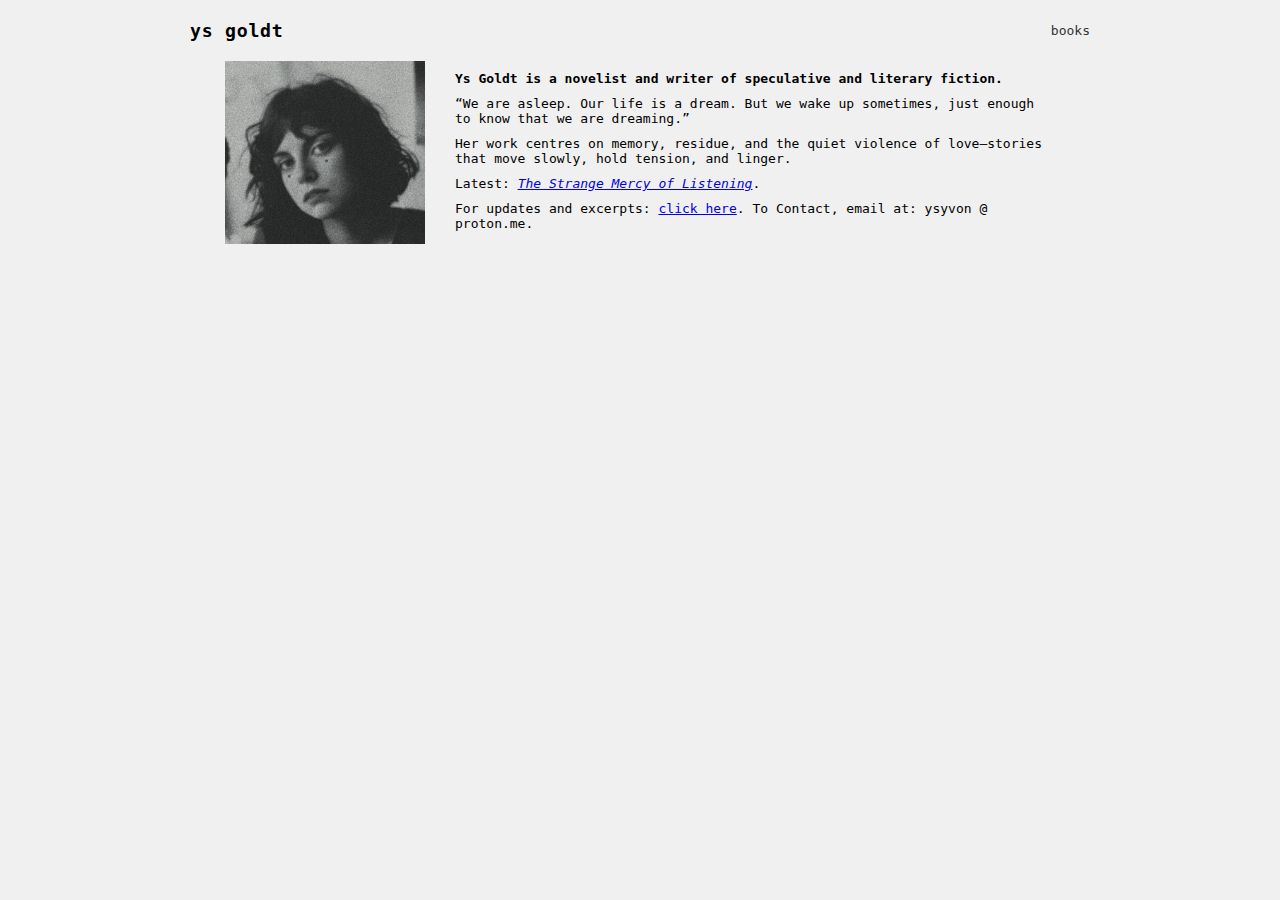
<file: index.html>
<!DOCTYPE html>
<html lang="en">
<head>
  <meta charset="UTF-8" />
  <meta name="viewport" content="width=device-width, initial-scale=1.0" />

  <title>Ys Goldt – novelist & writer</title>
  <meta name="description" content="Official site of Ys Goldt, novelist and writer. Author of The Strange Mercy of Listening." />

  <style>
    body {
      font-family: monospace;
      margin: 0;
      padding: 20px;
      background-color: #f0f0f0;
      display: flex;
      flex-direction: column;
      align-items: center;
    }

    .site-header {
      width: 100%;
      max-width: 900px;
      display: flex;
      justify-content: space-between;
      align-items: center;
      margin-bottom: 20px;
    }

    .site-title {
      font-size: 1.4em;
      letter-spacing: 0.04em;
      margin: 0;
    }

    .nav-links a {
      margin-left: 15px;
      text-decoration: none;
      color: #333;
    }

    .nav-links a:hover {
      text-decoration: underline;
    }

    .intro-wrapper {
      display: flex;
      flex-wrap: wrap;
      align-items: flex-start;
      justify-content: center;
      gap: 30px;
      width: 100%;
      max-width: 900px;
      margin-bottom: 40px;
    }

    .intro-image {
      max-width: 200px;
      flex: 0 0 auto;
    }

    .intro-image img {
      width: 100%;
      height: auto;
    }

    .intro-text {
      max-width: 600px;
    }

    .intro-text p {
      margin: 10px 0;
    }

    hr {
      display: block;
      width: 100%;
      max-width: 600px;
      height: 1px;
      border: none;
      background-color: #666;
      margin: 40px auto;
    }

    @media (max-width: 600px) {
      .site-header {
        flex-direction: column;
        align-items: flex-start;
        gap: 5px;
      }

      .intro-wrapper {
        flex-direction: column;
        align-items: center;
      }

      .intro-text {
        max-width: 100%;
        padding: 0 10px;
      }
    }
  </style>

  <!-- Author-first structured data -->
  <script type="application/ld+json">
  {
    "@context": "https://schema.org",
    "@type": "Person",
    "@id": "https://ysyvon.github.io/website/#ys-goldt",
    "name": "Ys Goldt",
    "url": "https://ysyvon.github.io/website/",
    "image": "https://ysyvon.github.io/website/ysgoldt.png",
    "jobTitle": ["Novelist", "Writer", "Author"],
    "sameAs": [
      "https://www.amazon.com/stores/Ys-Goldt/author/B0FPG632CS",
      "https://www.instagram.com/ysgoldtwrites/"
    ]
  }
  </script>

  <!-- Work/Book entity (optional but helpful) -->
  <script type="application/ld+json">
  {
    "@context": "https://schema.org",
    "@type": "Book",
    "name": "The Strange Mercy of Listening",
    "author": {
      "@type": "Person",
      "@id": "https://ysyvon.github.io/website/#ys-goldt"
    },
    "url": "https://www.amazon.com/stores/Ys-Goldt/author/B0FPG632CS",
    "sameAs": "https://www.amazon.com/dp/REPLACE_WITH_YOUR_ASIN_OR_BOOK_URL"
  }
  </script>

</head>
<body>

  <header class="site-header">
    <h1 class="site-title">ys goldt</h1>
    <nav class="nav-links">
      <a href="https://linktr.ee/ysgoldt">books</a>
    </nav>
  </header>

  <div class="intro-wrapper">
    <div class="intro-image">
      <img src="ysgoldt.png" alt="Ys Goldt portrait">
    </div>

    <div class="intro-text">
      <p><strong>Ys Goldt is a novelist and writer of speculative and literary fiction.</strong></p>

      <p>“We are asleep. Our life is a dream. But we wake up sometimes, just enough to know that we are dreaming.”</p>

      <p>Her work centres on memory, residue, and the quiet violence of love—stories that move slowly, hold tension, and linger.</p>

      <p>Latest: <em><a href="https://www.amazon.com/stores/Ys-Goldt/author/B0FPG632CS">The Strange Mercy of Listening</a></em>.</p>

      <p>For updates and excerpts: <a href="https://linktr.ee/ysgoldt">click here</a>. To Contact, email at: ysyvon @ proton.me.</p>
    </div>
  </div>

</body>
</html>
</file>
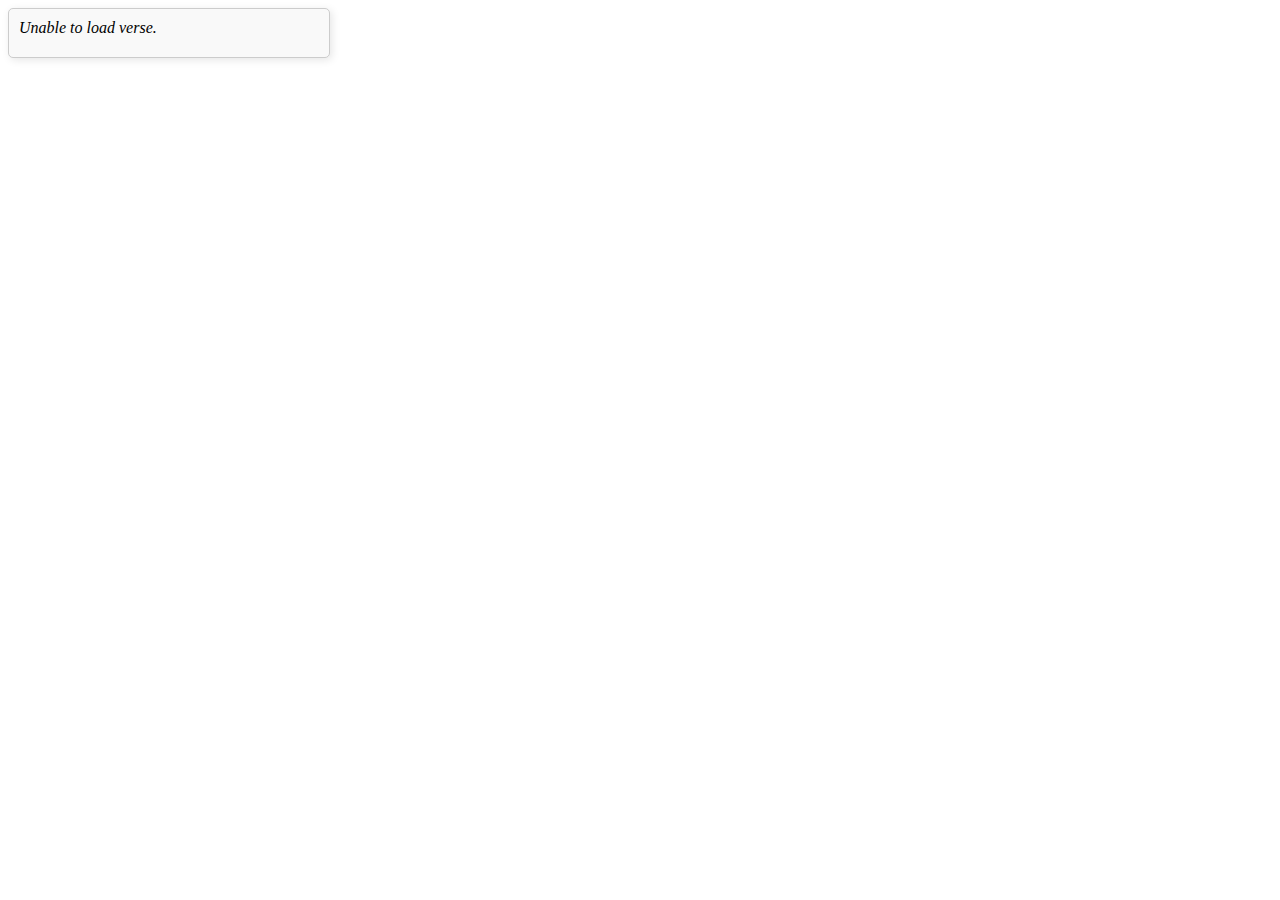
<file: bible.html>
<!DOCTYPE html>
<html lang="en">
<head>
  <meta charset="UTF-8">
  <meta name="viewport" content="width=device-width, initial-scale=1.0">
  <title>Bible Verse Widget</title>
  <style>
    #bible-widget {
      font-family: 'Georgia', serif;
      font-style: italic;
      background-color: #f9f9f9;
      border: 1px solid #ccc;
      border-radius: 5px;
      padding: 10px;
      width: 300px;
      box-shadow: 2px 2px 8px rgba(0, 0, 0, 0.1);
    }
    #reference {
      text-align: right;
      font-weight: bold;
      margin-top: 10px;
    }
  </style>
</head>
<body>
  <div id="bible-widget">
    <div id="verse">Loading...</div>
    <div id="reference"></div>
  </div>

  <script>
    // Replace with your API key
    const API_KEY = "76c644dd784f85ce960f161aa00f7ddb";

    // Replace with your API endpoint
    const API_URL = "https://api.bible/v1/verses/random?translation=KJV";

    async function fetchBibleVerse() {
      try {
        const response = await fetch(API_URL, {
          headers: {
            "Authorization": `Bearer ${API_KEY}`
          }
        });

        if (!response.ok) {
          throw new Error(`Error: ${response.status}`);
        }

        const data = await response.json();

        // Update the widget with the fetched verse
        document.getElementById('verse').textContent = data.text;
        document.getElementById('reference').textContent = `${data.book} ${data.chapter}:${data.verse}`;
      } catch (error) {
        console.error("Error fetching Bible verse:", error);
        document.getElementById('verse').textContent = "Unable to load verse.";
      }
    }

    // Call the function to fetch a verse on page load
    fetchBibleVerse();
  </script>
</body>
</html>
</file>
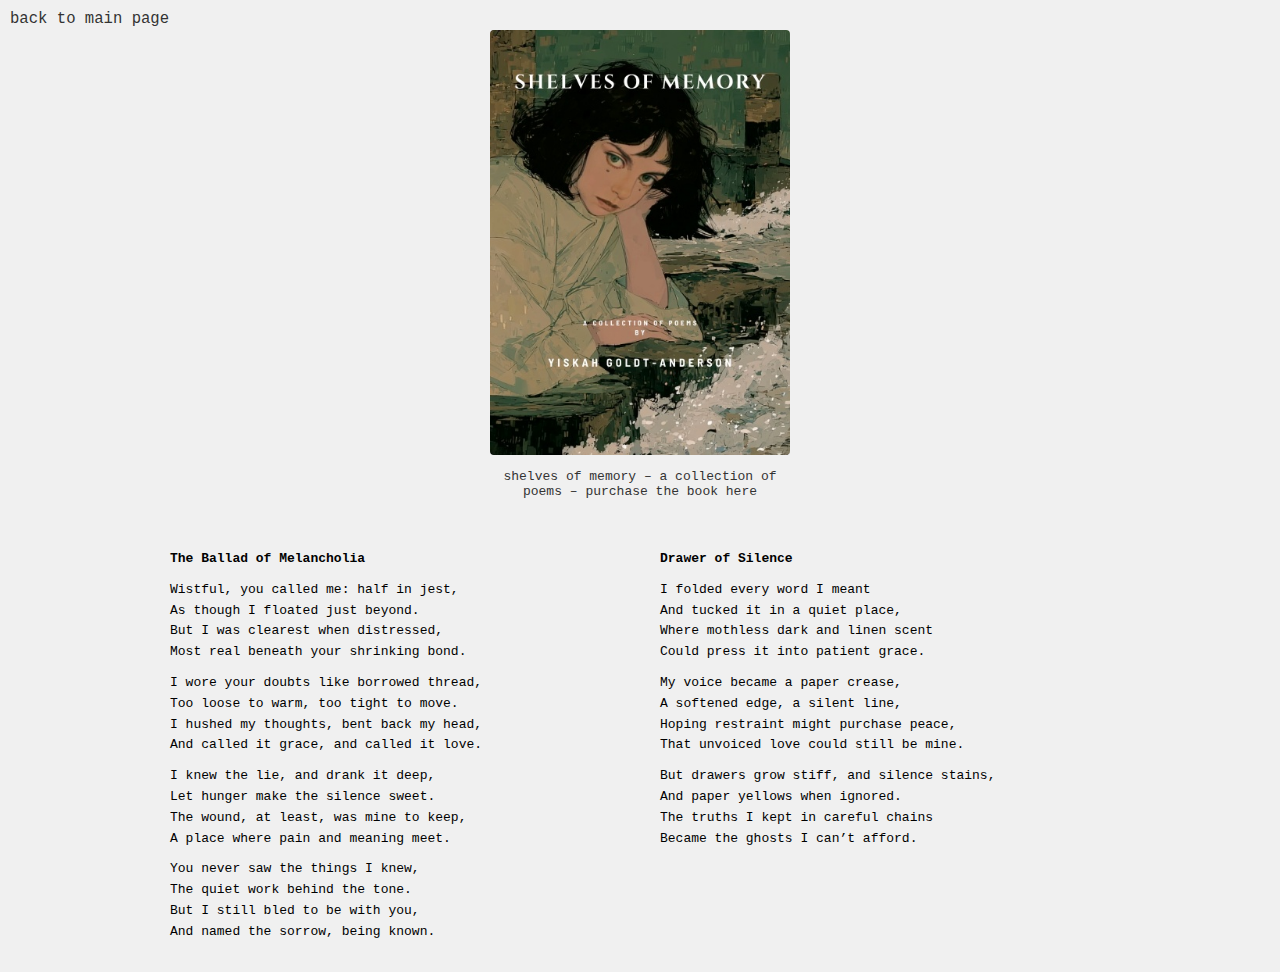
<file: poetry.html>
<!DOCTYPE html>
<html lang="en">
<head>
    <meta charset="UTF-8">
    <meta name="viewport" content="width=device-width, initial-scale=1.0">
    <title>ys - poetry</title>
    <style>
        body {
            font-family: monospace;
            margin: 0;
            padding: 20px;
            background-color: #f0f0f0;
            display: flex;
            flex-direction: column;
            align-items: center;
        }

        .home-link {
            position: absolute;
            top: 10px;
            left: 10px;
            font-size: 1.2em;
            text-decoration: none;
            color: #333;
        }

        .book-section {
            max-width: 300px;
            text-align: center;
            margin-bottom: 40px;
        }

        .book-section img {
            width: 100%;
            height: auto;
            border-radius: 4px;
        }

        .book-section a {
            display: block;
            margin-top: 10px;
            text-decoration: none;
            color: #333;
        }

        .poems-container {
            display: flex;
            flex-wrap: wrap;
            justify-content: center;
            gap: 40px;
            width: 100%;
            max-width: 1000px;
        }

        .poem {
            flex: 1;
            max-width: 450px;
        }

        .poem p {
            margin: 10px 0;
            line-height: 1.6;
        }

        @media (max-width: 700px) {
            .poems-container {
                flex-direction: column;
                align-items: center;
            }

            .poem {
                max-width: 100%;
            }
        }
    </style>
</head>
<body>

    <a href="index.html" class="home-link">back to main page</a>

    <div class="book-section">
        <a href="https://www.lulu.com/shop/yiskah-goldt-anderson/shelves-of-memory/paperback/product-nv994yv.html?page=1&pageSize=4">
            <img src="shelvesofmemory.jpg" alt="shelves of memory - a poetry collection">
        </a>
        <a href="https://www.lulu.com/shop/yiskah-goldt-anderson/shelves-of-memory/paperback/product-nv994yv.html?page=1&pageSize=4">
            shelves of memory – a collection of poems – purchase the book here
        </a>
    </div>

    <div class="poems-container">
        <div class="poem">
            <p><strong>The Ballad of Melancholia</strong></p>

            <p>
            Wistful, you called me: half in jest,<br>
            As though I floated just beyond.<br>
            But I was clearest when distressed,<br>
            Most real beneath your shrinking bond.
            </p>

            <p>
            I wore your doubts like borrowed thread,<br>
            Too loose to warm, too tight to move.<br>
            I hushed my thoughts, bent back my head,<br>
            And called it grace, and called it love.
            </p>

            <p>
            I knew the lie, and drank it deep,<br>
            Let hunger make the silence sweet.<br>
            The wound, at least, was mine to keep,<br>
            A place where pain and meaning meet.
            </p>

            <p>
            You never saw the things I knew,<br>
            The quiet work behind the tone.<br>
            But I still bled to be with you,<br>
            And named the sorrow, being known.
            </p>
        </div>

        <div class="poem">
            <p><strong>Drawer of Silence</strong></p>

            <p>
            I folded every word I meant<br>
            And tucked it in a quiet place,<br>
            Where mothless dark and linen scent<br>
            Could press it into patient grace.
            </p>

            <p>
            My voice became a paper crease,<br>
            A softened edge, a silent line,<br>
            Hoping restraint might purchase peace,<br>
            That unvoiced love could still be mine.
            </p>

            <p>
            But drawers grow stiff, and silence stains,<br>
            And paper yellows when ignored.<br>
            The truths I kept in careful chains<br>
            Became the ghosts I can’t afford.
            </p>
        </div>
    </div>

    <script>
        document.addEventListener('contextmenu', event => {
            event.preventDefault();
        });
    </script>

</body>
</html>
</file>
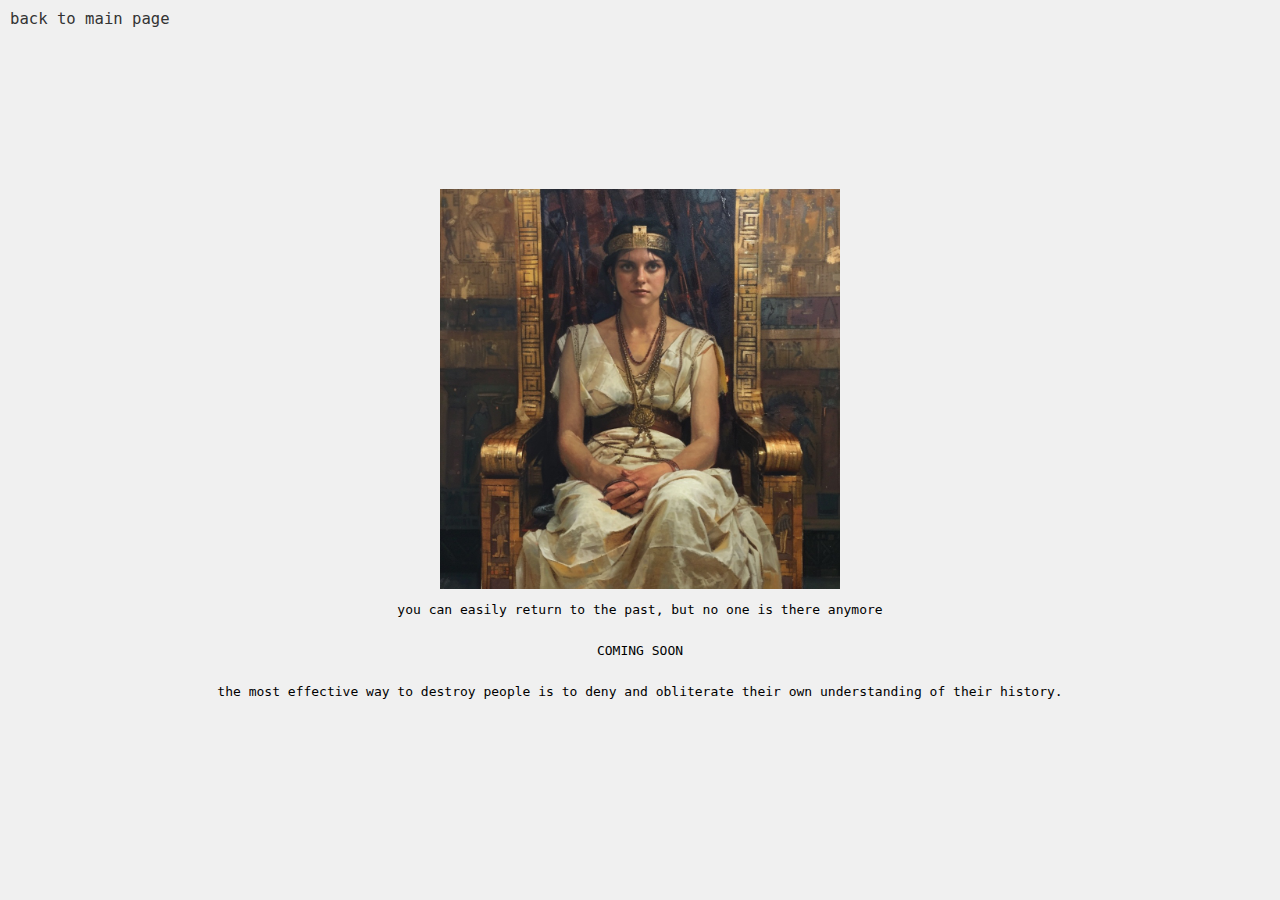
<file: thepast.html>
<!DOCTYPE html>
<html lang="en">
<head>
    <meta charset="UTF-8">
    <meta name="viewport" content="width=device-width, initial-scale=1.0">
    <title>you can easily return to the past, but no one is there anymore</title>
    <style>
        body {
            font-family: monospace;
            margin: 0;
            padding: 0;
            display: flex;
            flex-direction: column;
            align-items: center;
            justify-content: center;
            height: 100vh;
            background-color: #f0f0f0;
        }
        .home-link {
            position: absolute;
            top: 10px;
            left: 10px;
            font-size: 1.2em;
            text-decoration: none;
            color: #333;
        }
        .mp3-player {
            margin-top: 50px;
        }
    </style>
</head>
<body>
    <img src="ys.jpg" width="400" height="400"/>
    <p>you can easily return to the past, but no one is there anymore</p>
    <p>COMING SOON</p>
    <p>the most effective way to destroy people is to deny and obliterate their own understanding of their history.</p>
    <a href="index.html" class="home-link">back to main page</a>
    <!--<div class="mp3-player">
        <audio controls>
            <source src="" type="audio/mpeg">
            Your browser does not support the audio element.
        </audio>
    </div>-->

    <script>
        // Disable right-click on the entire page
        document.addEventListener('contextmenu', event => {
            event.preventDefault();
        });
    </script>

</body>
</html>
</file>
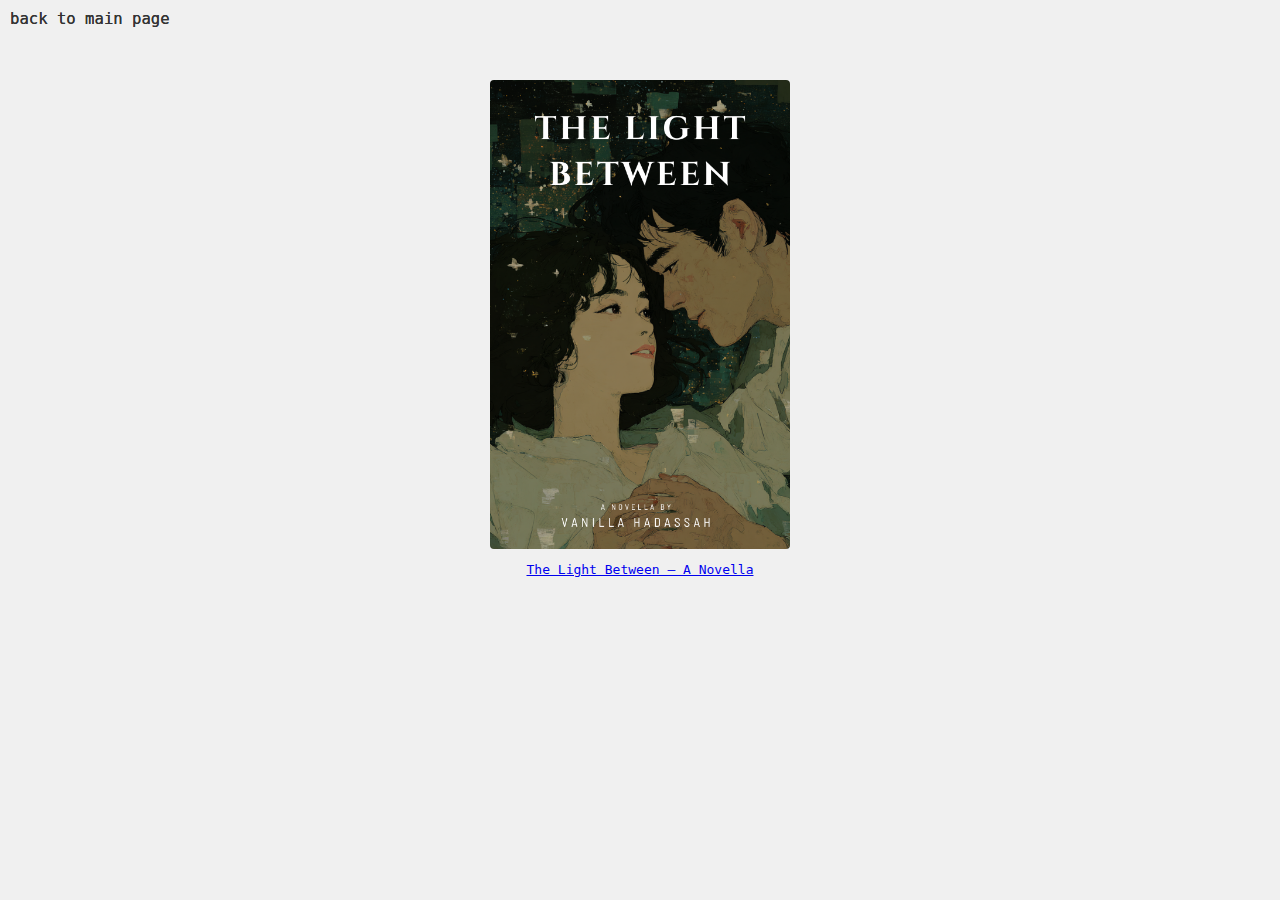
<file: writing.html>
<!DOCTYPE html>
<html lang="en">
<head>
    <meta charset="UTF-8">
    <meta name="viewport" content="width=device-width, initial-scale=1.0">
    <title>ys - writing</title>
    <a href="index.html" class="home-link">back to main page</a>
    <style>
        body {
            font-family: monospace;
            margin: 0;
            padding: 20px;
            background-color: #f0f0f0;
            display: flex;
            flex-direction: column;
            align-items: center;
        }

        .home-link {
            position: absolute;
            top: 10px;
            left: 10px;
            font-size: 1.2em;
            text-decoration: none;
            color: #333;
        }

        .book-section {
            max-width: 300px;
            text-align: center;
            margin-top: 60px;
        }

        .book-section img {
            width: 100%;
            height: auto;
            border-radius: 4px;
        }

        .book-section p {
            margin-top: 10px;
            font-size: 1em;
            color: #333;
        }

        @media (max-width: 600px) {
            .book-section {
                max-width: 90%;
            }
        }
    </style>
</head>
<body>

    <a href="index.html" class="home-link">back to main page</a>

    <div class="book-section">
        <img src="thelightbetween.png" alt="The Light Between - A Novella">
        <p><a href="https://www.wattpad.com/story/395624210-the-light-between">The Light Between – A Novella</a></p>
    </div>

    <script>
        document.addEventListener('contextmenu', event => {
            event.preventDefault();
        });
    </script>

</body>
</html>
</file>
